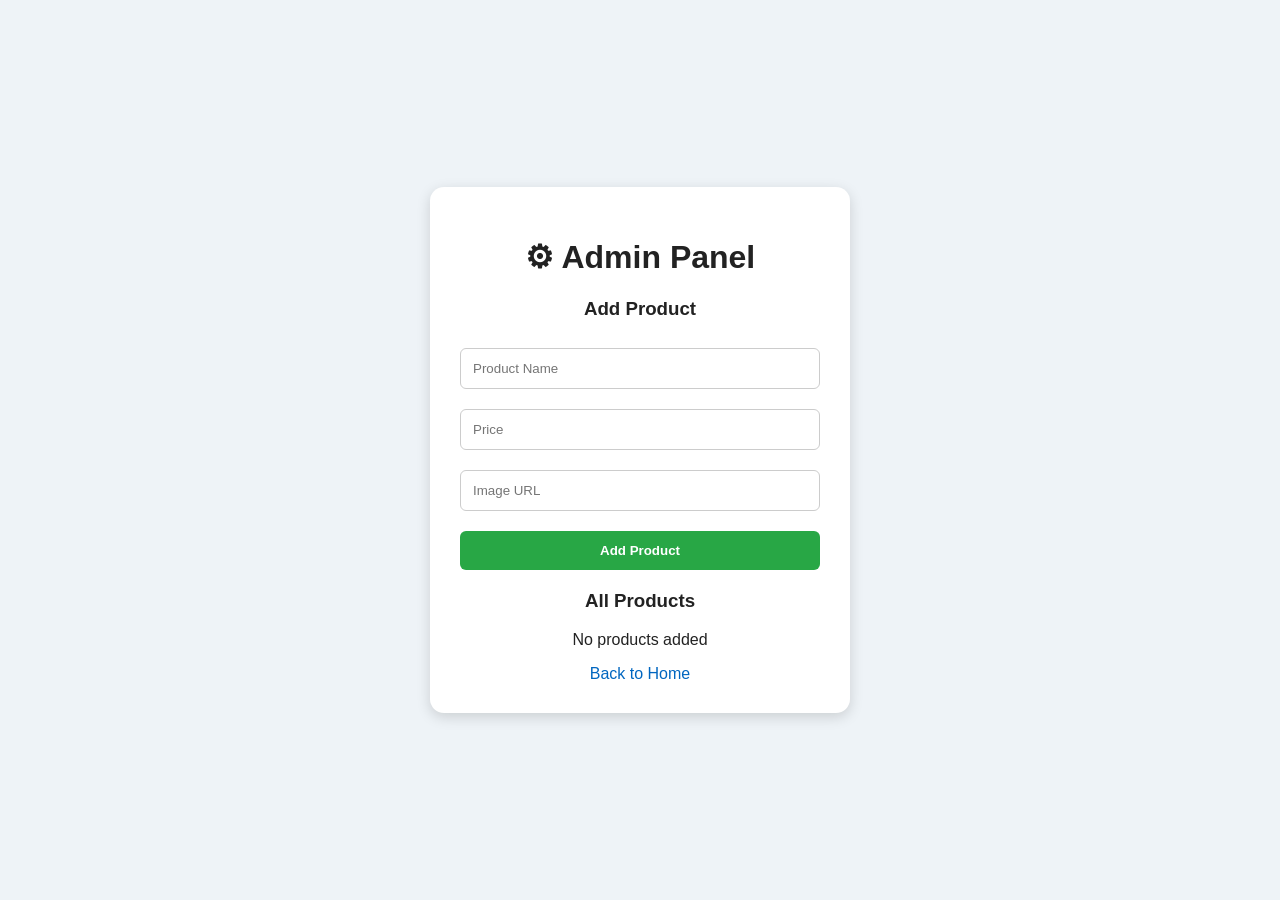
<file: admin.html>
<!DOCTYPE html>
<html lang="en">
<head>
<meta charset="UTF-8">
<title>Admin Panel</title>
<link rel="stylesheet" href="style.css">
</head>

<body class="checkout-page">

<div class="checkout-box">
  <h1>⚙ Admin Panel</h1>

  <h3>Add Product</h3>

  <input type="text" id="pname" placeholder="Product Name">
  <input type="number" id="pprice" placeholder="Price">
  <input type="text" id="pimage" placeholder="Image URL">

  <button onclick="addProduct()">Add Product</button>

  <h3 style="margin-top:20px;">All Products</h3>

  <div id="product-list"></div>

  <a href="index.html">Back to Home</a>
</div>

<script>

let products = JSON.parse(localStorage.getItem("products")) || [];

function loadProducts() {
  let container = document.getElementById("product-list");

  if (products.length === 0) {
    container.innerHTML = "<p>No products added</p>";
    return;
  }

  container.innerHTML = "";

  products.forEach((p, index) => {
    let div = document.createElement("div");

    div.style.borderBottom = "1px solid #ccc";
    div.style.padding = "10px";

    div.innerHTML = `
      <p><b>${p.name}</b> - ₹${p.price}</p>
      <button onclick="deleteProduct(${index})" style="background:red;color:white;">
        Delete
      </button>
    `;

    container.appendChild(div);
  });
}

function addProduct() {
  let name = document.getElementById("pname").value;
  let price = document.getElementById("pprice").value;
  let image = document.getElementById("pimage").value;

  if (name === "" || price === "") {
    alert("Fill all fields");
    return;
  }

  products.push({
    name: name,
    price: Number(price),
    image: image || "https://via.placeholder.com/100"
  });

  localStorage.setItem("products", JSON.stringify(products));

  alert("Product added!");

  document.getElementById("pname").value = "";
  document.getElementById("pprice").value = "";
  document.getElementById("pimage").value = "";

  loadProducts();
}

function deleteProduct(index) {
  products.splice(index, 1);
  localStorage.setItem("products", JSON.stringify(products));
  loadProducts();
}

loadProducts();

</script>

</body>
</html>
</file>
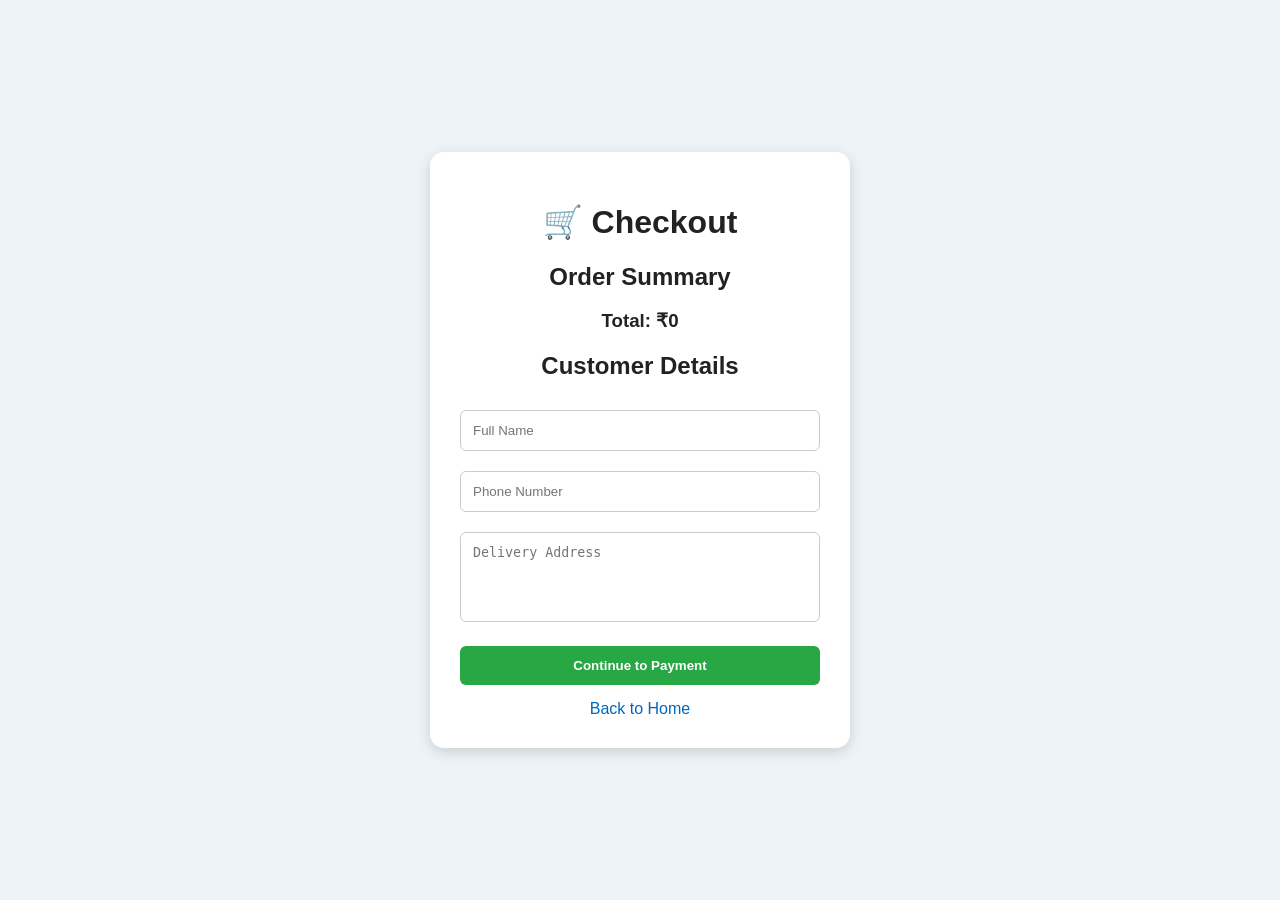
<file: checkout.html>
<!DOCTYPE html>
<html lang="en">
<head>
  <meta charset="UTF-8">
  <meta name="viewport" content="width=device-width, initial-scale=1.0">
  <title>Checkout - MyShop Pro</title>
  <link rel="stylesheet" href="style.css">
</head>
<body class="checkout-page">

<div class="checkout-box">
  <h1>🛒 Checkout</h1>

  <h2>Order Summary</h2>
  <ul id="checkout-list"></ul>

  <h3>Total: ₹<span id="checkout-total">0</span></h3>

  <h2>Customer Details</h2>
  <input type="text" id="customerName" placeholder="Full Name">
  <input type="text" id="customerPhone" placeholder="Phone Number">
  <textarea id="customerAddress" placeholder="Delivery Address"></textarea>

  <button onclick="goToPayment()">Continue to Payment</button>
  <a href="index.html">Back to Home</a>
</div>

<script>
let checkoutCart = JSON.parse(localStorage.getItem("cart")) || [];
let checkoutDiscount = Number(localStorage.getItem("discountAmount")) || 0;

function loadCheckout() {
  const list = document.getElementById("checkout-list");
  let subtotal = 0;
  list.innerHTML = "";

  checkoutCart.forEach(item => {
    subtotal += item.price * item.qty;
    const li = document.createElement("li");
    li.innerText = item.name + " - ₹" + item.price + " x " + item.qty;
    list.appendChild(li);
  });

  document.getElementById("checkout-total").innerText = subtotal - checkoutDiscount;
}

function goToPayment() {
  const name = document.getElementById("customerName").value.trim();
  const phone = document.getElementById("customerPhone").value.trim();
  const address = document.getElementById("customerAddress").value.trim();

  if (checkoutCart.length === 0) {
    alert("Your cart is empty!");
    window.location.href = "index.html";
    return;
  }

  if (name === "" || phone === "" || address === "") {
    alert("Please fill all details");
    return;
  }

  const orderId = "ORD" + Math.floor(Math.random() * 1000000);
  const total = document.getElementById("checkout-total").innerText;

  const pendingOrder = {
    id: orderId,
    name: name,
    phone: phone,
    address: address,
    total: total,
    items: checkoutCart,
    date: new Date().toLocaleString(),
    status: "Pending"
  };

  localStorage.setItem("pendingOrder", JSON.stringify(pendingOrder));

  window.location.href = "payment.html";
}

loadCheckout();
</script>

</body>
</html>
</file>
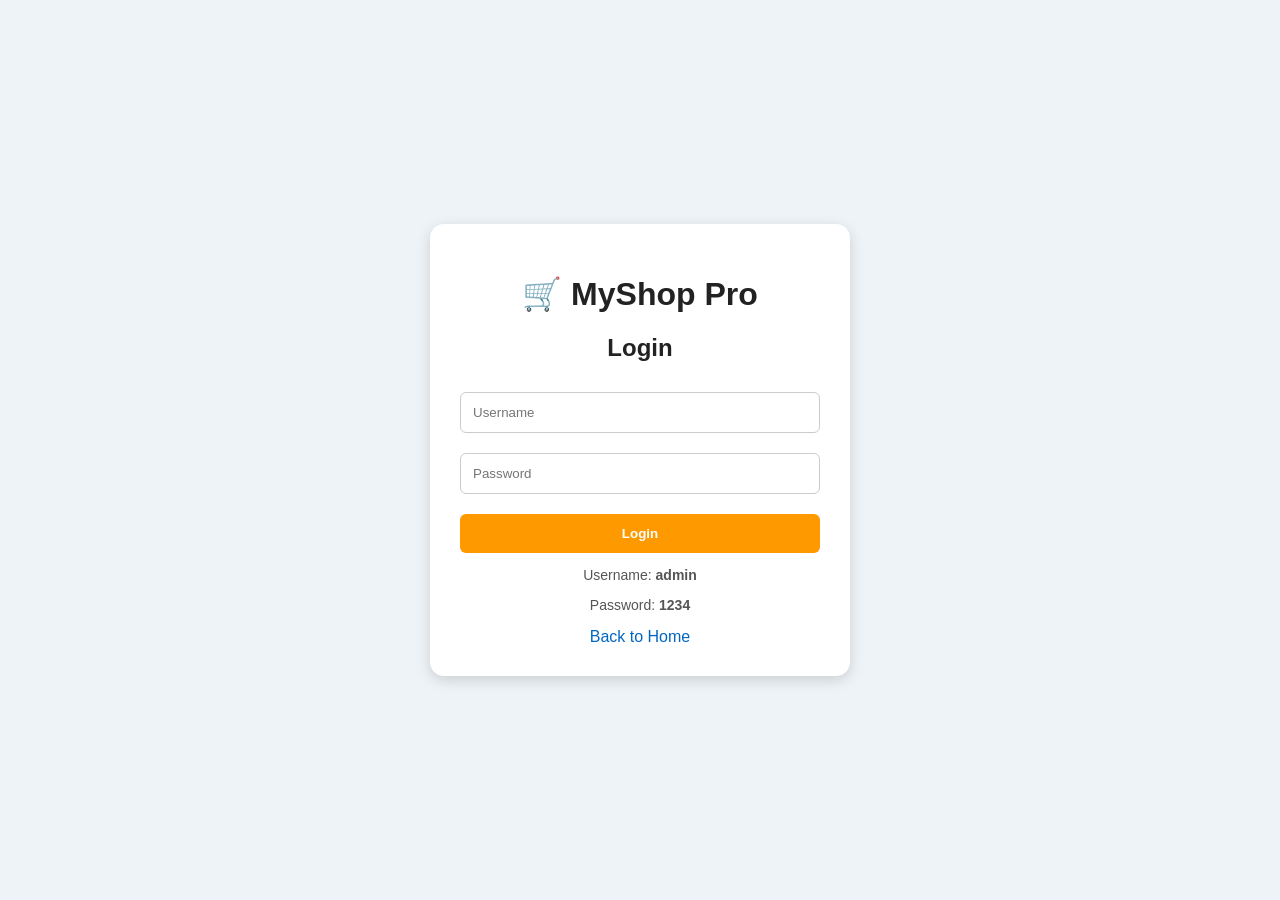
<file: login.html>
<!DOCTYPE html>
<html lang="en">
<head>
  <meta charset="UTF-8">
  <meta name="viewport" content="width=device-width, initial-scale=1.0">
  <title>Login - MyShop Pro</title>
  <link rel="stylesheet" href="style.css">
</head>
<body class="login-page">

<div class="login-box">
  <h1>🛒 MyShop Pro</h1>
  <h2>Login</h2>

  <input type="text" id="username" placeholder="Username">
  <input type="password" id="password" placeholder="Password">

  <button onclick="loginUser()">Login</button>

  <p class="hint">Username: <b>admin</b></p>
  <p class="hint">Password: <b>1234</b></p>

  <a href="index.html">Back to Home</a>
</div>

<script>
function loginUser() {
  const username = document.getElementById("username").value;
  const password = document.getElementById("password").value;

  if (username === "admin" && password === "1234") {
    localStorage.setItem("user", username);
    alert("Login successful!");
    window.location.href = "index.html";
  } else {
    alert("Invalid username or password");
  }
}
</script>

</body>
</html>
</file>
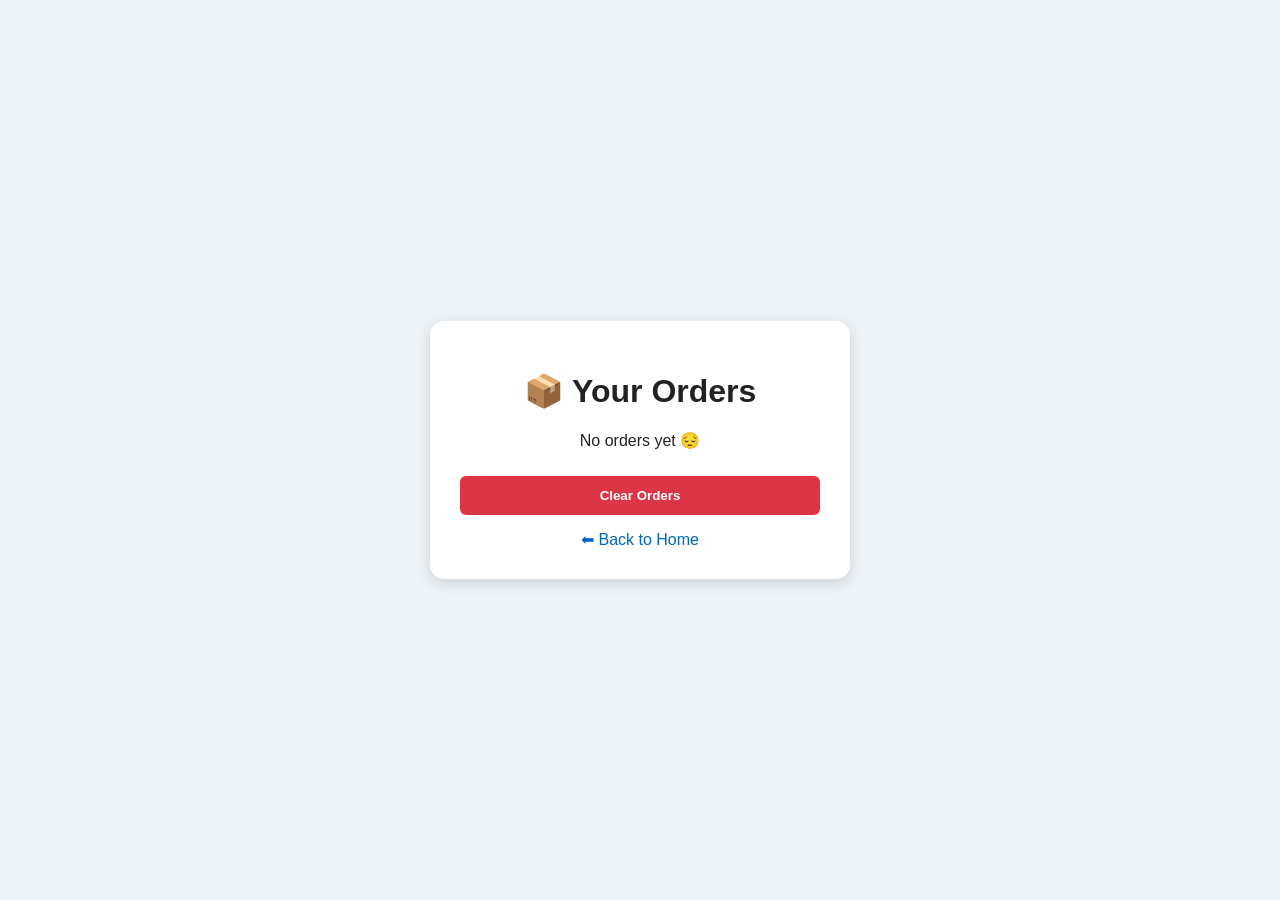
<file: orders.html>
<!DOCTYPE html>
<html lang="en">
<head>
  <meta charset="UTF-8">
  <meta name="viewport" content="width=device-width, initial-scale=1.0">
  <title>My Orders - MyShop Pro</title>
  <link rel="stylesheet" href="style.css">
</head>

<body class="checkout-page">

<div class="checkout-box">
  <h1>📦 Your Orders</h1>

  <div id="orders-container"></div>

  <button onclick="clearOrders()" style="background:#dc3545;margin-top:10px;">
    Clear Orders
  </button>

  <a href="index.html">⬅ Back to Home</a>
</div>

<script>

let orders = JSON.parse(localStorage.getItem("orders")) || [];

let container = document.getElementById("orders-container");

function loadOrders() {

  if (orders.length === 0) {
    container.innerHTML = "<p style='text-align:center;'>No orders yet 😔</p>";
    return;
  }

  container.innerHTML = "";

  // Latest order first
  orders.slice().reverse().forEach(order => {

    let div = document.createElement("div");

    div.style.border = "1px solid #ddd";
    div.style.padding = "12px";
    div.style.margin = "10px 0";
    div.style.borderRadius = "8px";
    div.style.background = "#f9f9f9";

    let items = order.items.map(item => {
      return item.name + " x" + item.qty;
    }).join(", ");

    div.innerHTML = `
      <h3 style="color:#28a745;">Order ID: ${order.id}</h3>
      <p><b>Name:</b> ${order.name}</p>
      <p><b>Items:</b> ${items}</p>
      <p><b>Total:</b> ₹${order.total}</p>
      <p><b>Date:</b> ${order.date}</p>
    `;

    container.appendChild(div);
  });
}

function clearOrders() {
  if (confirm("Delete all orders?")) {
    localStorage.removeItem("orders");
    orders = [];
    loadOrders();
  }
}

loadOrders();

</script>

</body>
</html>
</file>
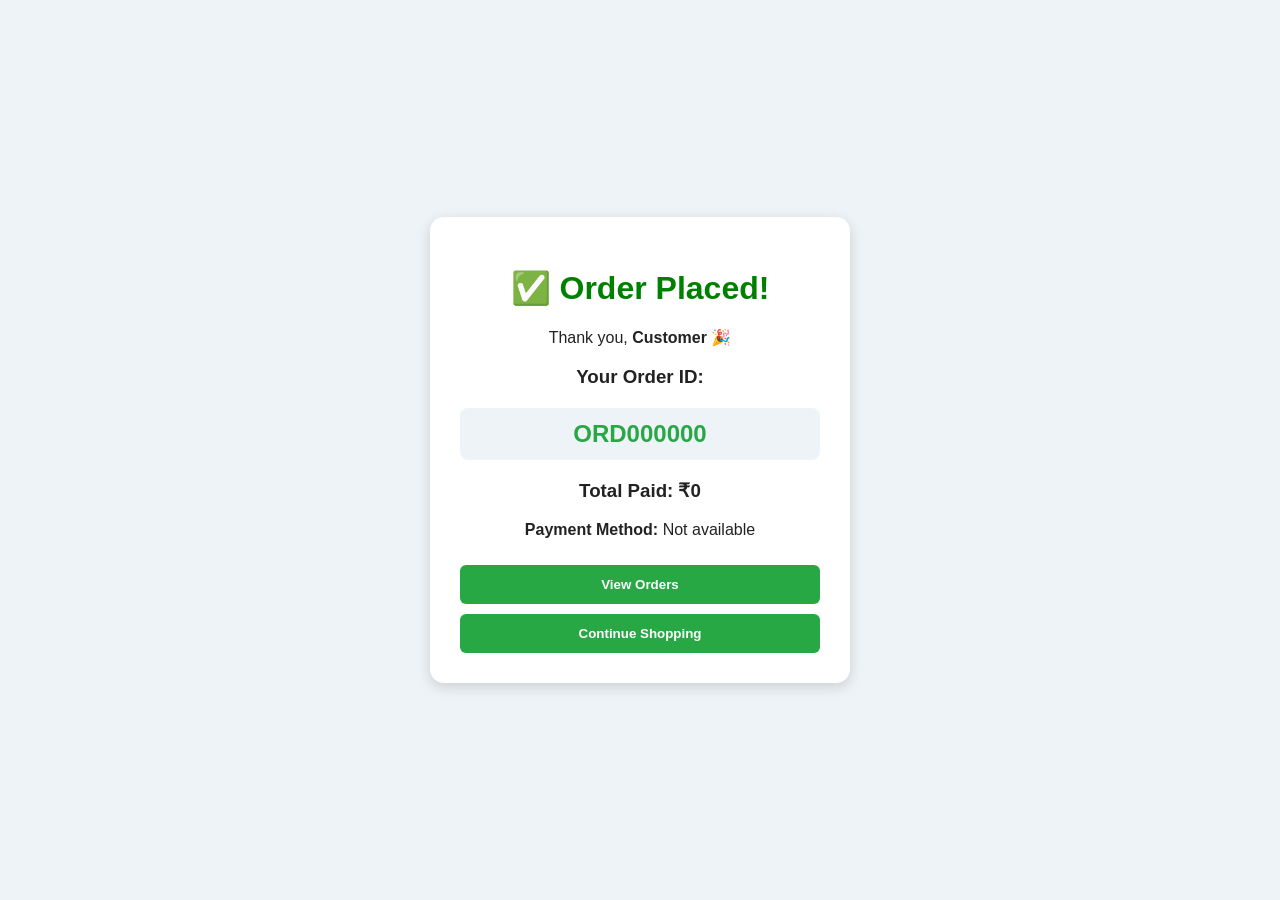
<file: success.html>
<!DOCTYPE html>
<html lang="en">
<head>
  <meta charset="UTF-8">
  <meta name="viewport" content="width=device-width, initial-scale=1.0">
  <title>Order Success - MyShop Pro</title>
  <link rel="stylesheet" href="style.css">
</head>
<body class="success-page">

<div class="success-box">
  <h1 style="color: green;">✅ Order Placed!</h1>

  <p>Thank you, <b id="order-name"></b> 🎉</p>

  <h3>Your Order ID:</h3>
  <h2 class="order-id" id="order-id"></h2>

  <h3>Total Paid: ₹<span id="order-total"></span></h3>
  <p><b>Payment Method:</b> <span id="payment-method"></span></p>

  <button onclick="goOrders()">View Orders</button>
  <button onclick="goHome()">Continue Shopping</button>
</div>

<script>
document.getElementById("order-id").innerText = localStorage.getItem("lastOrderId") || "ORD000000";
document.getElementById("order-name").innerText = localStorage.getItem("lastOrderName") || "Customer";
document.getElementById("order-total").innerText = localStorage.getItem("lastOrderTotal") || "0";
document.getElementById("payment-method").innerText = localStorage.getItem("lastPaymentMethod") || "Not available";

function goHome() {
  window.location.href = "index.html";
}

function goOrders() {
  window.location.href = "orders.html";
}
</script>

</body>
</html>
</file>
<file: style.css>
* { box-sizing: border-box; }

body {
  margin: 0;
  font-family: Arial, sans-serif;
  background: #eef3f7;
  color: #222;
}

.navbar {
  background: #131921;
  color: white;
  padding: 15px 25px;
  display: flex;
  align-items: center;
  gap: 14px;
}

.logo {
  font-size: 22px;
  font-weight: bold;
  white-space: nowrap;
}

.navbar input {
  flex: 1;
  padding: 11px;
  border: none;
  border-radius: 5px;
  font-size: 15px;
}

.navbar button {
  background: #ff9900;
  border: none;
  padding: 10px 15px;
  border-radius: 5px;
  cursor: pointer;
  font-weight: bold;
}

.nav-total {
  font-weight: bold;
  white-space: nowrap;
}

.hero {
  background: linear-gradient(135deg, #ff9900, #ffcc66);
  padding: 35px;
  text-align: center;
}

.hero h1 {
  margin: 0;
  font-size: 34px;
}

.products {
  padding: 30px;
  display: grid;
  grid-template-columns: repeat(auto-fit, minmax(210px, 1fr));
  gap: 22px;
}

.product {
  background: white;
  padding: 22px;
  border-radius: 14px;
  text-align: center;
  box-shadow: 0 4px 14px rgba(0,0,0,0.12);
  transition: 0.3s;
}

.product:hover {
  transform: translateY(-6px);
  box-shadow: 0 8px 20px rgba(0,0,0,0.18);
}

.product img {
  width: 95px;
  height: 95px;
  object-fit: contain;
}

.product p {
  font-weight: bold;
  font-size: 17px;
}

.product button {
  background: #ffd814;
  border: 1px solid #fcd200;
  padding: 10px 18px;
  border-radius: 20px;
  cursor: pointer;
  font-weight: bold;
}

.cart {
  margin: 25px 30px 50px;
  background: white;
  padding: 25px;
  border-radius: 14px;
  box-shadow: 0 4px 14px rgba(0,0,0,0.12);
}

#login-warning {
  color: #dc3545;
  font-weight: bold;
}

#cart-list {
  list-style: none;
  padding: 0;
}

#cart-list li {
  padding: 12px;
  border-bottom: 1px solid #ddd;
  display: flex;
  justify-content: space-between;
  align-items: center;
}

.cart-actions button {
  margin-left: 6px;
  padding: 6px 9px;
  border: none;
  cursor: pointer;
  border-radius: 4px;
}

.plus { background: #28a745; color: white; }
.minus { background: #ffc107; }
.remove { background: #dc3545; color: white; }

.checkout-btn,
.clear-btn {
  margin-top: 12px;
  padding: 12px 20px;
  border: none;
  border-radius: 6px;
  cursor: pointer;
  font-weight: bold;
}

.checkout-btn { background: #28a745; color: white; }
.clear-btn { background: #dc3545; color: white; margin-left: 10px; }

/* LOGIN */
.login-page,
.checkout-page,
.success-page {
  background: #eef3f7;
  min-height: 100vh;
  display: flex;
  justify-content: center;
  align-items: center;
}

.login-box,
.checkout-box,
.success-box {
  background: white;
  width: 420px;
  padding: 30px;
  border-radius: 14px;
  box-shadow: 0 4px 14px rgba(0,0,0,0.15);
  text-align: center;
}

.login-box input,
.checkout-box input,
.checkout-box textarea {
  width: 100%;
  padding: 12px;
  margin: 10px 0;
  border: 1px solid #ccc;
  border-radius: 6px;
}

.checkout-box textarea {
  height: 90px;
  resize: none;
}

.login-box button,
.checkout-box button,
.success-box button {
  width: 100%;
  background: #28a745;
  color: white;
  border: none;
  padding: 12px;
  border-radius: 6px;
  font-weight: bold;
  cursor: pointer;
  margin-top: 10px;
}

.login-box button {
  background: #ff9900;
}

.login-box a,
.checkout-box a,
.success-box a {
  display: block;
  margin-top: 15px;
  color: #0066c0;
  text-decoration: none;
}

.hint {
  font-size: 14px;
  color: #555;
}

#checkout-list {
  text-align: left;
  padding-left: 25px;
}

.order-id {
  background: #eef3f7;
  padding: 12px;
  border-radius: 8px;
  color: #28a745;
}

@media (max-width: 700px) {
  .navbar {
    flex-direction: column;
    align-items: stretch;
  }

  .hero h1 {
    font-size: 26px;
  }
}
</file>
